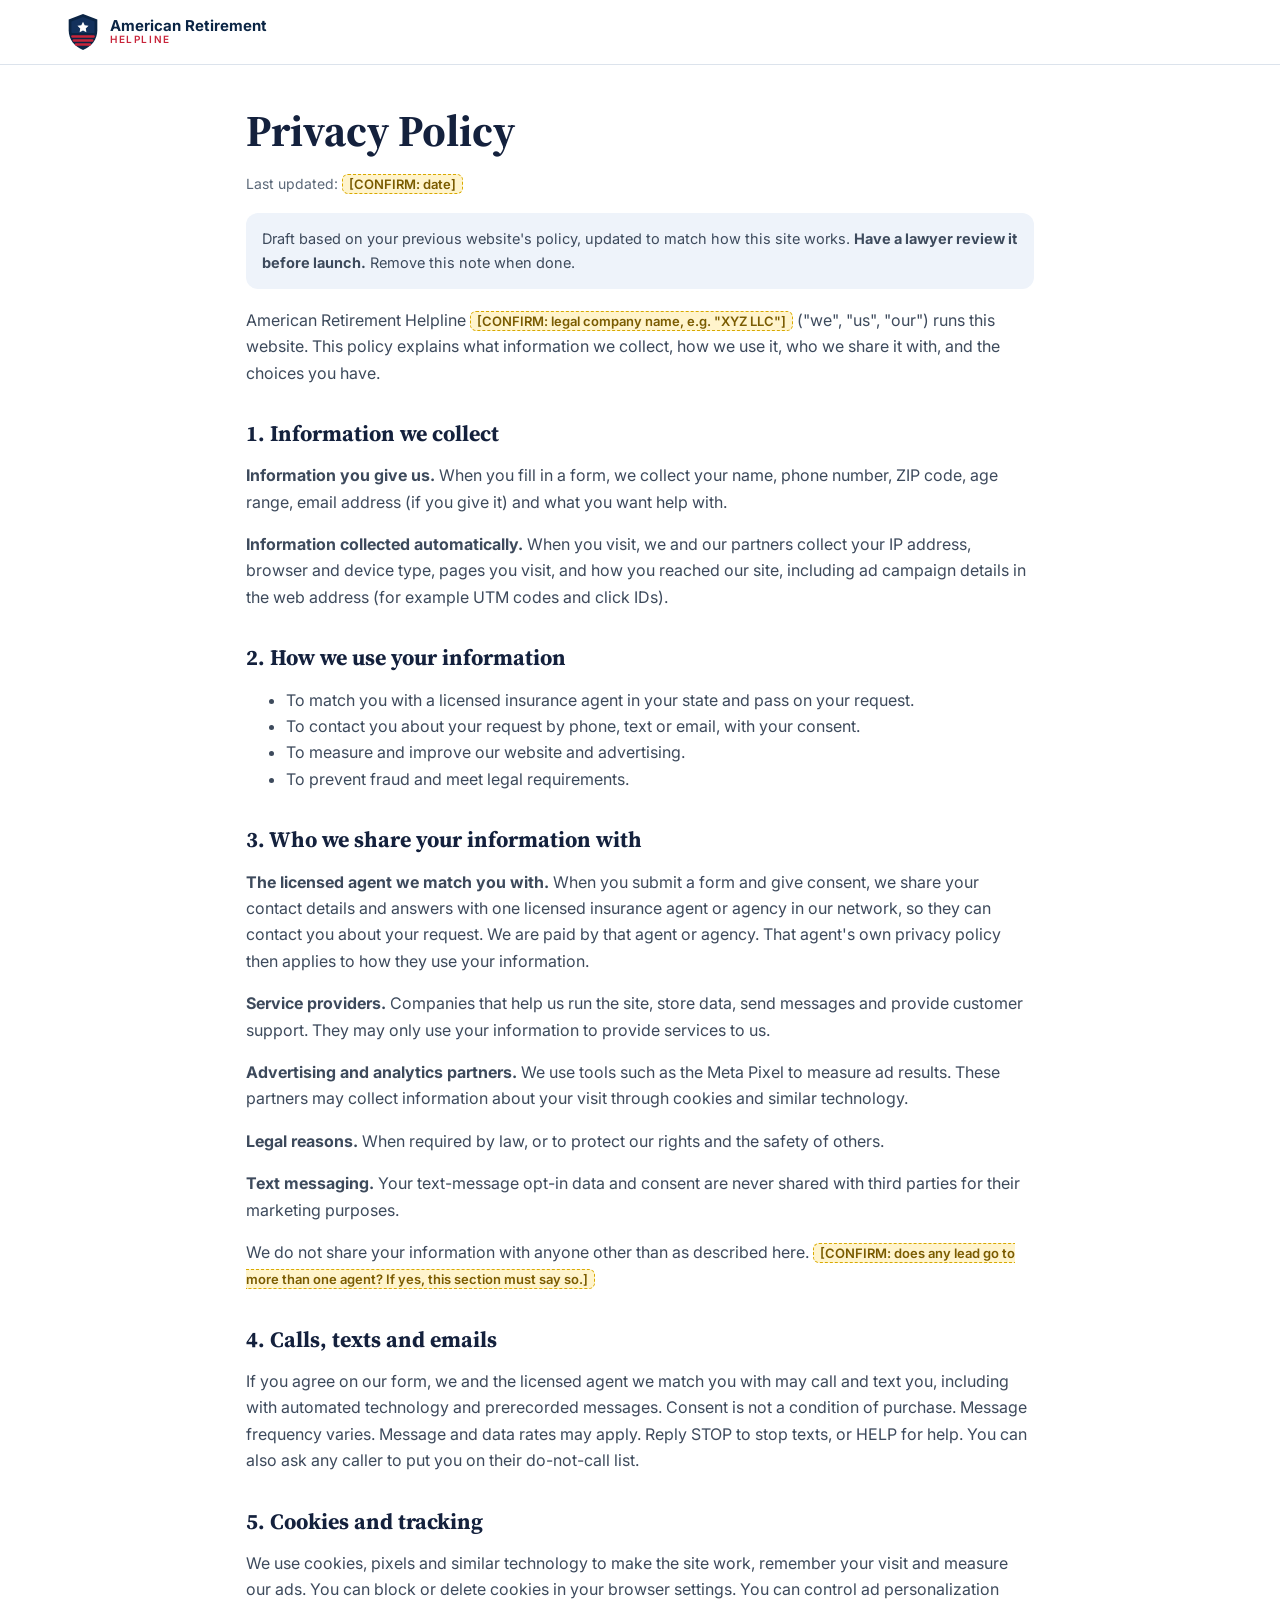
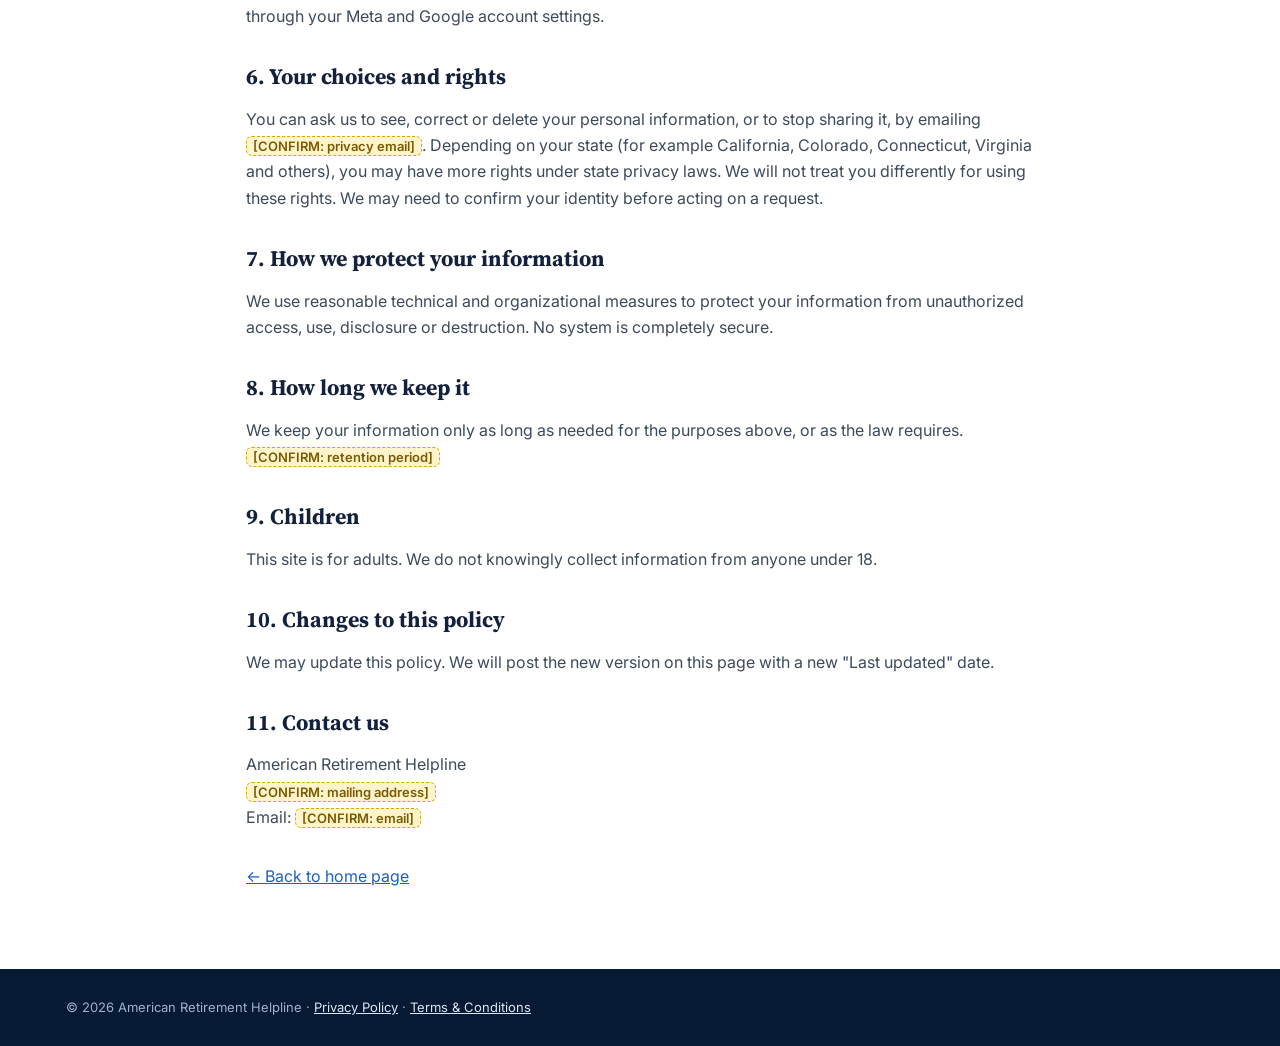
<file: privacy.html>
<!doctype html>
<html lang="en">
<head>
<meta charset="utf-8">
<meta name="viewport" content="width=device-width, initial-scale=1">
<title>Privacy Policy | American Retirement Helpline</title>
<link rel="icon" href="logo-mark.svg" type="image/svg+xml">

<!-- Meta Pixel Code -->
<script>
!function(f,b,e,v,n,t,s)
{if(f.fbq)return;n=f.fbq=function(){n.callMethod?
n.callMethod.apply(n,arguments):n.queue.push(arguments)};
if(!f._fbq)f._fbq=n;n.push=n;n.loaded=!0;n.version='2.0';
n.queue=[];t=b.createElement(e);t.async=!0;
t.src=v;s=b.getElementsByTagName(e)[0];
s.parentNode.insertBefore(t,s)}(window, document,'script',
'https://connect.facebook.net/en_US/fbevents.js');
fbq('init', '856033108692964');
fbq('track', 'PageView');
</script>
<noscript><img height="1" width="1" style="display:none"
src="https://www.facebook.com/tr?id=856033108692964&ev=PageView&noscript=1"
/></noscript>
<!-- End Meta Pixel Code -->

<link rel="preconnect" href="https://fonts.googleapis.com">
<link rel="preconnect" href="https://fonts.gstatic.com" crossorigin>
<link href="https://fonts.googleapis.com/css2?family=Inter:wght@400;600;700&family=Source+Serif+4:opsz,wght@8..60,700&display=swap" rel="stylesheet">
<link rel="stylesheet" href="page.css">
</head>
<body>
<header class="header"><div class="wrap"><a class="logo" href="./"><img src="logo-mark.svg" width="34" height="38" alt=""><span class="logo-text">American Retirement<small>Helpline</small></span></a></div></header>
<main>
<div class="wrap">
  <h1>Privacy Policy</h1>
  <p class="updated">Last updated: <span class="ph">[CONFIRM: date]</span></p>
  <p class="note">Draft based on your previous website's policy, updated to match how this site works. <b>Have a lawyer review it before launch.</b> Remove this note when done.</p>

  <p>American Retirement Helpline <span class="ph">[CONFIRM: legal company name, e.g. "XYZ LLC"]</span> ("we", "us", "our") runs this website. This policy explains what information we collect, how we use it, who we share it with, and the choices you have.</p>

  <h2>1. Information we collect</h2>
  <p><b>Information you give us.</b> When you fill in a form, we collect your name, phone number, ZIP code, age range, email address (if you give it) and what you want help with.</p>
  <p><b>Information collected automatically.</b> When you visit, we and our partners collect your IP address, browser and device type, pages you visit, and how you reached our site, including ad campaign details in the web address (for example UTM codes and click IDs).</p>

  <h2>2. How we use your information</h2>
  <ul>
    <li>To match you with a licensed insurance agent in your state and pass on your request.</li>
    <li>To contact you about your request by phone, text or email, with your consent.</li>
    <li>To measure and improve our website and advertising.</li>
    <li>To prevent fraud and meet legal requirements.</li>
  </ul>

  <h2>3. Who we share your information with</h2>
  <p><b>The licensed agent we match you with.</b> When you submit a form and give consent, we share your contact details and answers with one licensed insurance agent or agency in our network, so they can contact you about your request. We are paid by that agent or agency. That agent's own privacy policy then applies to how they use your information.</p>
  <p><b>Service providers.</b> Companies that help us run the site, store data, send messages and provide customer support. They may only use your information to provide services to us.</p>
  <p><b>Advertising and analytics partners.</b> We use tools such as the Meta Pixel to measure ad results. These partners may collect information about your visit through cookies and similar technology.</p>
  <p><b>Legal reasons.</b> When required by law, or to protect our rights and the safety of others.</p>
  <p><b>Text messaging.</b> Your text-message opt-in data and consent are never shared with third parties for their marketing purposes.</p>
  <p>We do not share your information with anyone other than as described here. <span class="ph">[CONFIRM: does any lead go to more than one agent? If yes, this section must say so.]</span></p>

  <h2>4. Calls, texts and emails</h2>
  <p>If you agree on our form, we and the licensed agent we match you with may call and text you, including with automated technology and prerecorded messages. Consent is not a condition of purchase. Message frequency varies. Message and data rates may apply. Reply STOP to stop texts, or HELP for help. You can also ask any caller to put you on their do-not-call list.</p>

  <h2>5. Cookies and tracking</h2>
  <p>We use cookies, pixels and similar technology to make the site work, remember your visit and measure our ads. You can block or delete cookies in your browser settings. You can control ad personalization through your Meta and Google account settings.</p>

  <h2>6. Your choices and rights</h2>
  <p>You can ask us to see, correct or delete your personal information, or to stop sharing it, by emailing <span class="ph">[CONFIRM: privacy email]</span>. Depending on your state (for example California, Colorado, Connecticut, Virginia and others), you may have more rights under state privacy laws. We will not treat you differently for using these rights. We may need to confirm your identity before acting on a request.</p>

  <h2>7. How we protect your information</h2>
  <p>We use reasonable technical and organizational measures to protect your information from unauthorized access, use, disclosure or destruction. No system is completely secure.</p>

  <h2>8. How long we keep it</h2>
  <p>We keep your information only as long as needed for the purposes above, or as the law requires. <span class="ph">[CONFIRM: retention period]</span></p>

  <h2>9. Children</h2>
  <p>This site is for adults. We do not knowingly collect information from anyone under 18.</p>

  <h2>10. Changes to this policy</h2>
  <p>We may update this policy. We will post the new version on this page with a new "Last updated" date.</p>

  <h2>11. Contact us</h2>
  <p>American Retirement Helpline<br><span class="ph">[CONFIRM: mailing address]</span><br>Email: <span class="ph">[CONFIRM: email]</span></p>

  <p style="margin-top:32px"><a href="./">&larr; Back to home page</a></p>
</div>
</main>
<footer class="footer"><div class="wrap">&copy; 2026 American Retirement Helpline &middot; <a href="privacy.html">Privacy Policy</a> &middot; <a href="terms.html">Terms &amp; Conditions</a></div></footer>
</body>
</html>
</file>
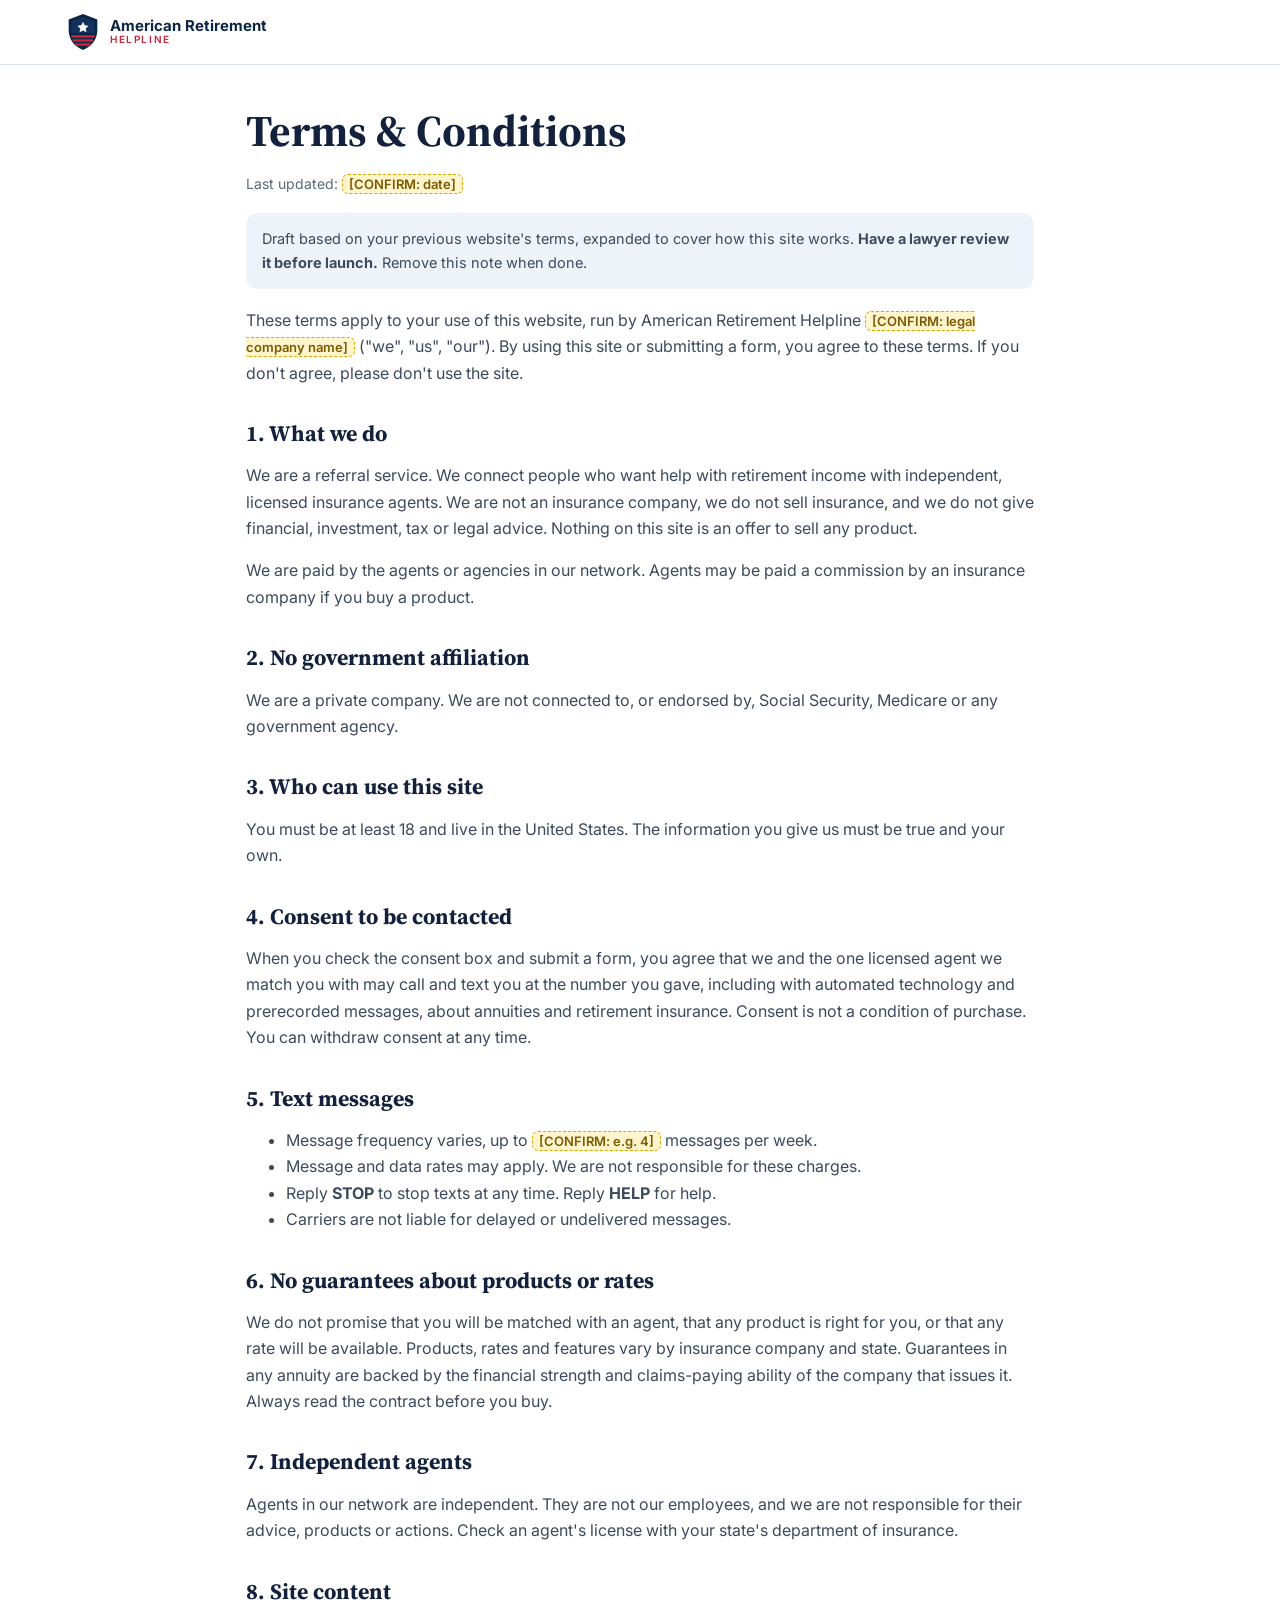
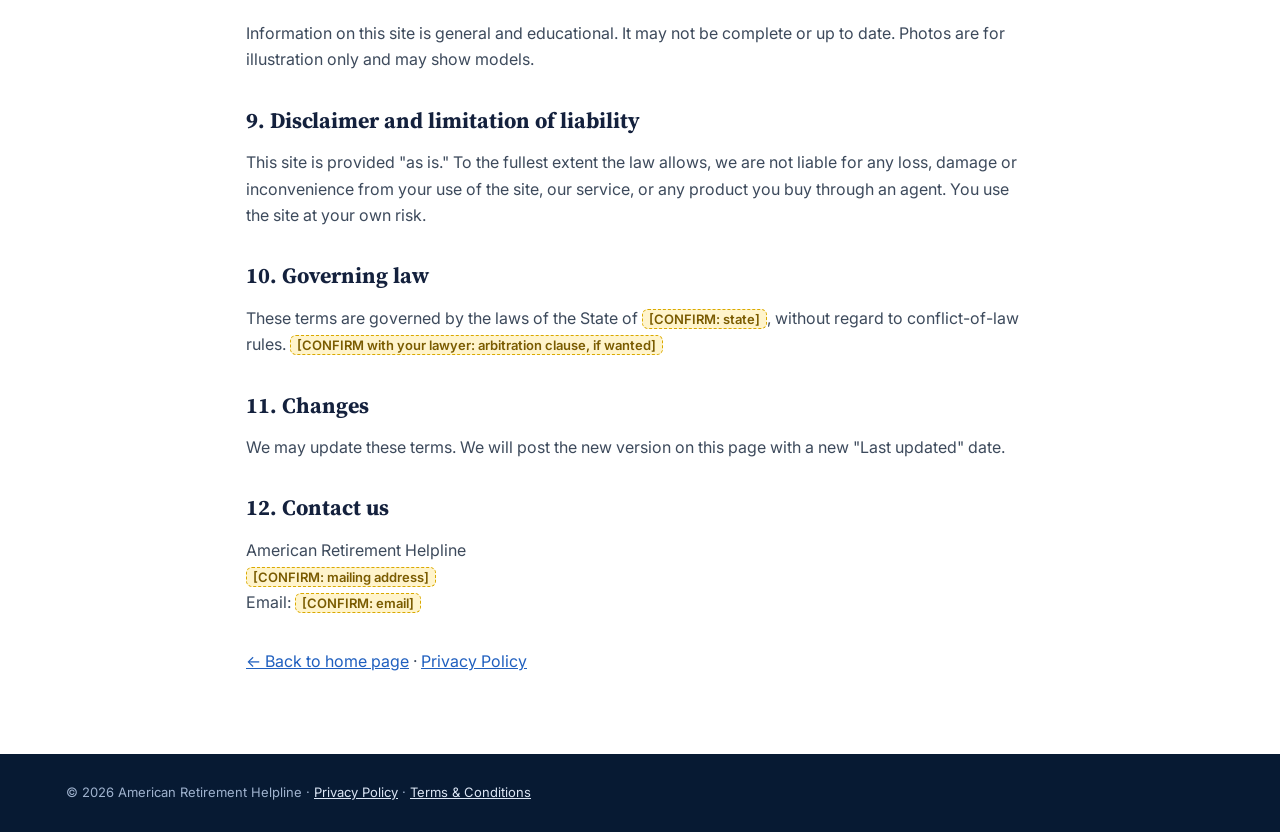
<file: terms.html>
<!doctype html>
<html lang="en">
<head>
<meta charset="utf-8">
<meta name="viewport" content="width=device-width, initial-scale=1">
<title>Terms &amp; Conditions | American Retirement Helpline</title>
<link rel="icon" href="logo-mark.svg" type="image/svg+xml">

<!-- Meta Pixel Code -->
<script>
!function(f,b,e,v,n,t,s)
{if(f.fbq)return;n=f.fbq=function(){n.callMethod?
n.callMethod.apply(n,arguments):n.queue.push(arguments)};
if(!f._fbq)f._fbq=n;n.push=n;n.loaded=!0;n.version='2.0';
n.queue=[];t=b.createElement(e);t.async=!0;
t.src=v;s=b.getElementsByTagName(e)[0];
s.parentNode.insertBefore(t,s)}(window, document,'script',
'https://connect.facebook.net/en_US/fbevents.js');
fbq('init', '856033108692964');
fbq('track', 'PageView');
</script>
<noscript><img height="1" width="1" style="display:none"
src="https://www.facebook.com/tr?id=856033108692964&ev=PageView&noscript=1"
/></noscript>
<!-- End Meta Pixel Code -->

<link rel="preconnect" href="https://fonts.googleapis.com">
<link rel="preconnect" href="https://fonts.gstatic.com" crossorigin>
<link href="https://fonts.googleapis.com/css2?family=Inter:wght@400;600;700&family=Source+Serif+4:opsz,wght@8..60,700&display=swap" rel="stylesheet">
<link rel="stylesheet" href="page.css">
</head>
<body>
<header class="header"><div class="wrap"><a class="logo" href="./"><img src="logo-mark.svg" width="34" height="38" alt=""><span class="logo-text">American Retirement<small>Helpline</small></span></a></div></header>
<main>
<div class="wrap">
  <h1>Terms &amp; Conditions</h1>
  <p class="updated">Last updated: <span class="ph">[CONFIRM: date]</span></p>
  <p class="note">Draft based on your previous website's terms, expanded to cover how this site works. <b>Have a lawyer review it before launch.</b> Remove this note when done.</p>

  <p>These terms apply to your use of this website, run by American Retirement Helpline <span class="ph">[CONFIRM: legal company name]</span> ("we", "us", "our"). By using this site or submitting a form, you agree to these terms. If you don't agree, please don't use the site.</p>

  <h2>1. What we do</h2>
  <p>We are a referral service. We connect people who want help with retirement income with independent, licensed insurance agents. We are not an insurance company, we do not sell insurance, and we do not give financial, investment, tax or legal advice. Nothing on this site is an offer to sell any product.</p>
  <p>We are paid by the agents or agencies in our network. Agents may be paid a commission by an insurance company if you buy a product.</p>

  <h2>2. No government affiliation</h2>
  <p>We are a private company. We are not connected to, or endorsed by, Social Security, Medicare or any government agency.</p>

  <h2>3. Who can use this site</h2>
  <p>You must be at least 18 and live in the United States. The information you give us must be true and your own.</p>

  <h2>4. Consent to be contacted</h2>
  <p>When you check the consent box and submit a form, you agree that we and the one licensed agent we match you with may call and text you at the number you gave, including with automated technology and prerecorded messages, about annuities and retirement insurance. Consent is not a condition of purchase. You can withdraw consent at any time.</p>

  <h2>5. Text messages</h2>
  <ul>
    <li>Message frequency varies, up to <span class="ph">[CONFIRM: e.g. 4]</span> messages per week.</li>
    <li>Message and data rates may apply. We are not responsible for these charges.</li>
    <li>Reply <b>STOP</b> to stop texts at any time. Reply <b>HELP</b> for help.</li>
    <li>Carriers are not liable for delayed or undelivered messages.</li>
  </ul>

  <h2>6. No guarantees about products or rates</h2>
  <p>We do not promise that you will be matched with an agent, that any product is right for you, or that any rate will be available. Products, rates and features vary by insurance company and state. Guarantees in any annuity are backed by the financial strength and claims-paying ability of the company that issues it. Always read the contract before you buy.</p>

  <h2>7. Independent agents</h2>
  <p>Agents in our network are independent. They are not our employees, and we are not responsible for their advice, products or actions. Check an agent's license with your state's department of insurance.</p>

  <h2>8. Site content</h2>
  <p>Information on this site is general and educational. It may not be complete or up to date. Photos are for illustration only and may show models.</p>

  <h2>9. Disclaimer and limitation of liability</h2>
  <p>This site is provided "as is." To the fullest extent the law allows, we are not liable for any loss, damage or inconvenience from your use of the site, our service, or any product you buy through an agent. You use the site at your own risk.</p>

  <h2>10. Governing law</h2>
  <p>These terms are governed by the laws of the State of <span class="ph">[CONFIRM: state]</span>, without regard to conflict-of-law rules. <span class="ph">[CONFIRM with your lawyer: arbitration clause, if wanted]</span></p>

  <h2>11. Changes</h2>
  <p>We may update these terms. We will post the new version on this page with a new "Last updated" date.</p>

  <h2>12. Contact us</h2>
  <p>American Retirement Helpline<br><span class="ph">[CONFIRM: mailing address]</span><br>Email: <span class="ph">[CONFIRM: email]</span></p>

  <p style="margin-top:32px"><a href="./">&larr; Back to home page</a> &middot; <a href="privacy.html">Privacy Policy</a></p>
</div>
</main>
<footer class="footer"><div class="wrap">&copy; 2026 American Retirement Helpline &middot; <a href="privacy.html">Privacy Policy</a> &middot; <a href="terms.html">Terms &amp; Conditions</a></div></footer>
</body>
</html>
</file>
<file: page.css>
:root{--navy:#0B2545;--ink:#14213D;--body:#3D4A5C;--muted:#5B6878;--red:#C8243A;--blue:#1F5FBF;--mist:#EEF3FA;--line:#DCE3EC;
  --serif:"Source Serif 4",Georgia,serif;--sans:Inter,system-ui,-apple-system,"Segoe UI",Roboto,Arial,sans-serif}
*{box-sizing:border-box}
body{margin:0;font-family:var(--sans);color:var(--body);background:#fff;font-size:16px;line-height:1.65;overflow-x:hidden}
a{color:var(--blue)}
h1,h2,h3{font-family:var(--serif);color:var(--ink);line-height:1.2}
h1{font-size:clamp(30px,7vw,44px);margin:0 0 10px}
h2{font-size:22px;margin:34px 0 8px}
.wrap{max-width:820px;margin:0 auto;padding:0 16px}
.header{border-bottom:1px solid var(--line);background:#fff}
.header .wrap{display:flex;align-items:center;min-height:64px;max-width:1180px}
.logo{display:flex;align-items:center;gap:10px;text-decoration:none;color:var(--navy)}
.logo-text{font:700 15px/1.05 var(--sans)}
.logo-text small{display:block;font:600 10px/1.3 var(--sans);letter-spacing:.16em;text-transform:uppercase;color:var(--red)}
main{padding:40px 0 64px}
.updated{color:var(--muted);font-size:14px}
.ph{background:#FFF4CC;color:#7A5B00;border:1px dashed #D9A900;border-radius:6px;padding:1px 6px;font:600 13px/1.4 var(--sans)}
.note{background:var(--mist);border-radius:12px;padding:14px 16px;font-size:14.5px;margin:18px 0}
.btn{display:inline-flex;align-items:center;justify-content:center;min-height:48px;padding:12px 24px;border-radius:999px;background:var(--red);color:#fff;font:700 16px/1.2 var(--sans);text-decoration:none}
.footer{background:#071A33;color:#9FB2CE;font-size:13px;padding:28px 0}
.footer a{color:#DCE6F5}
.footer .wrap{max-width:1180px}
</file>
